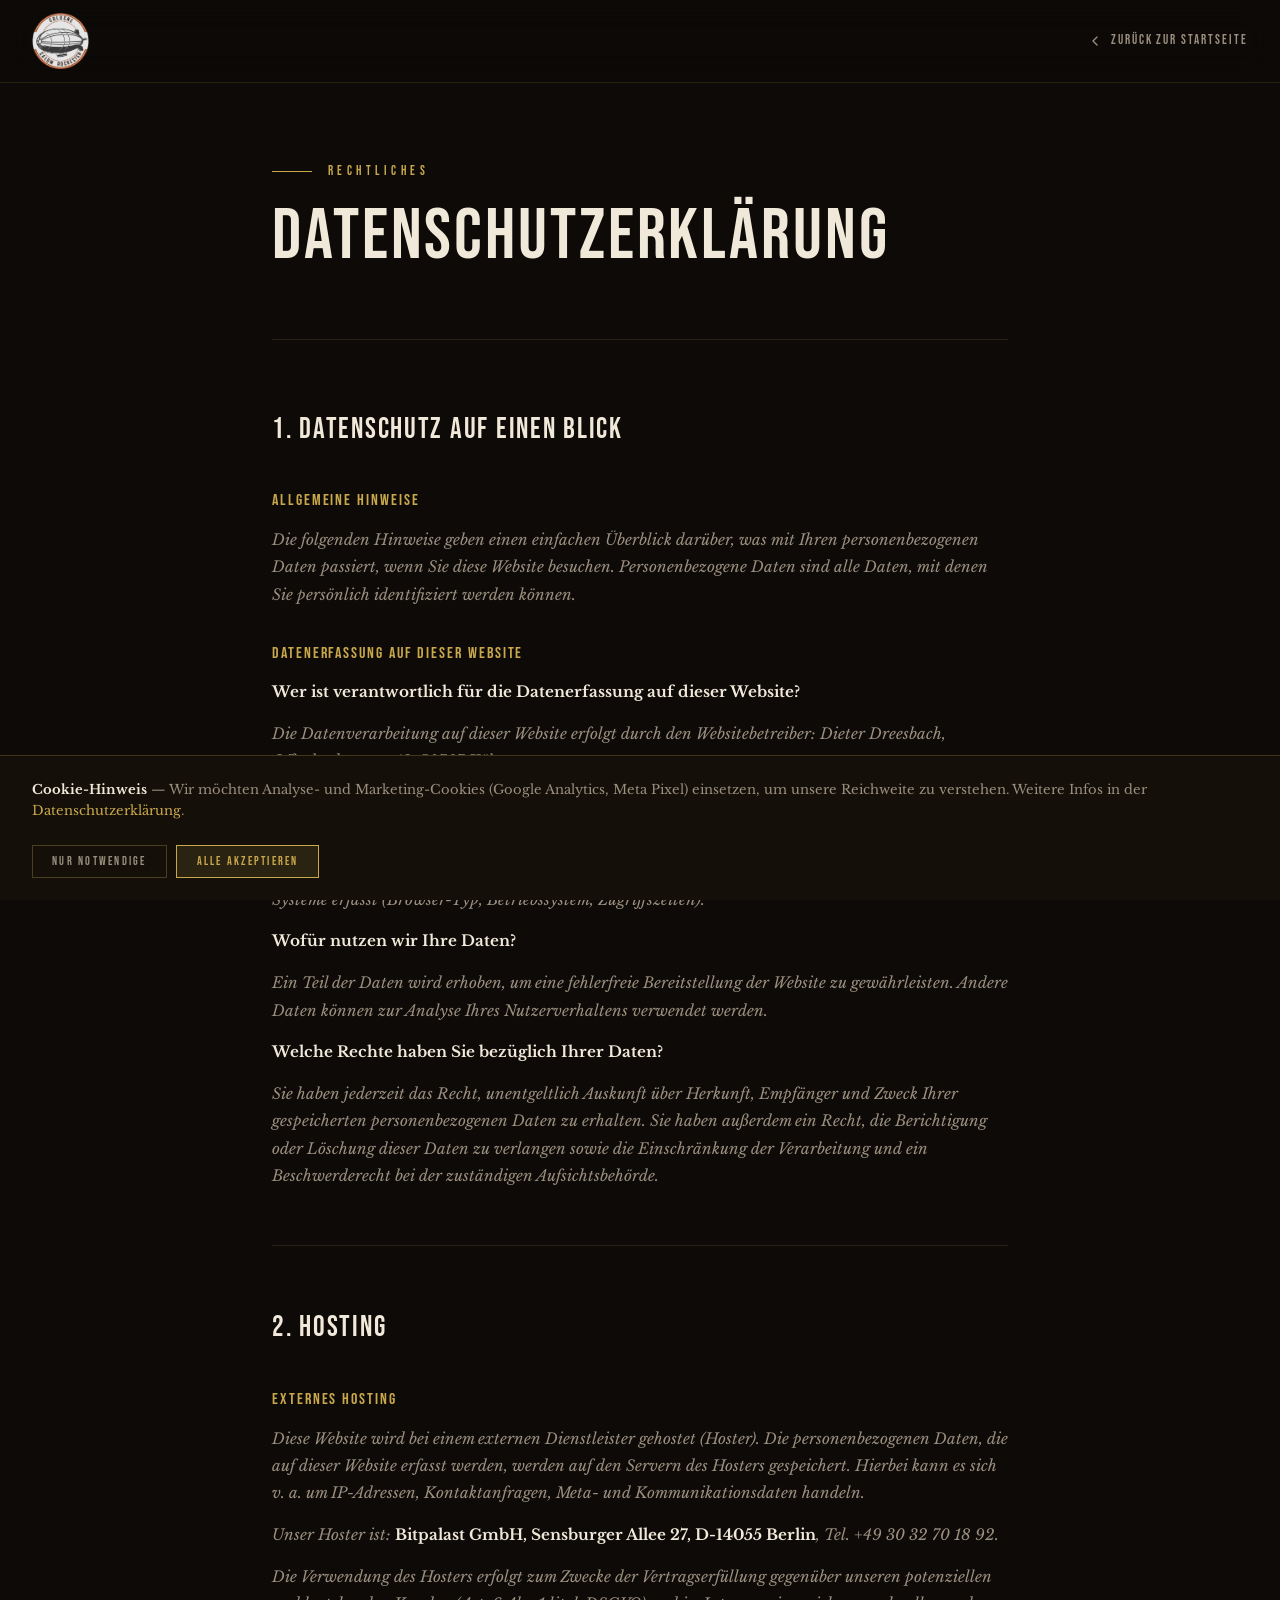
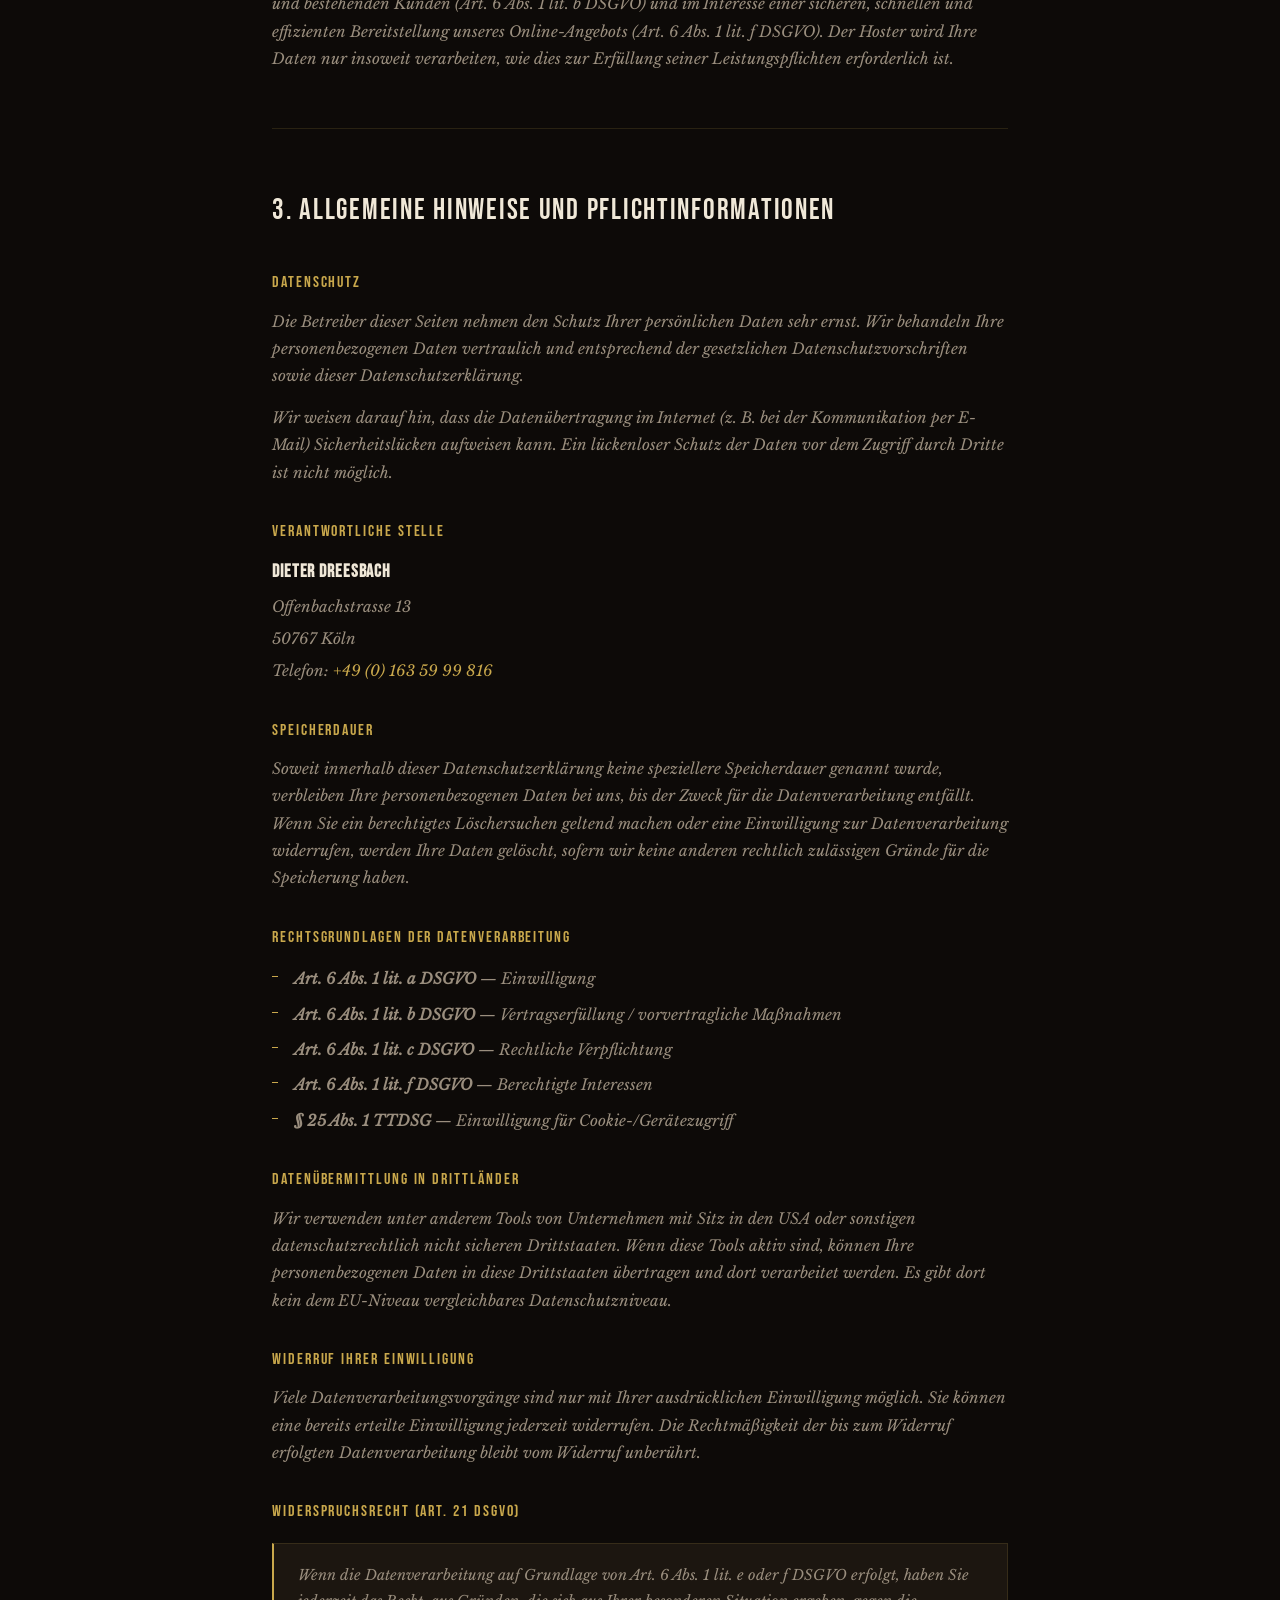
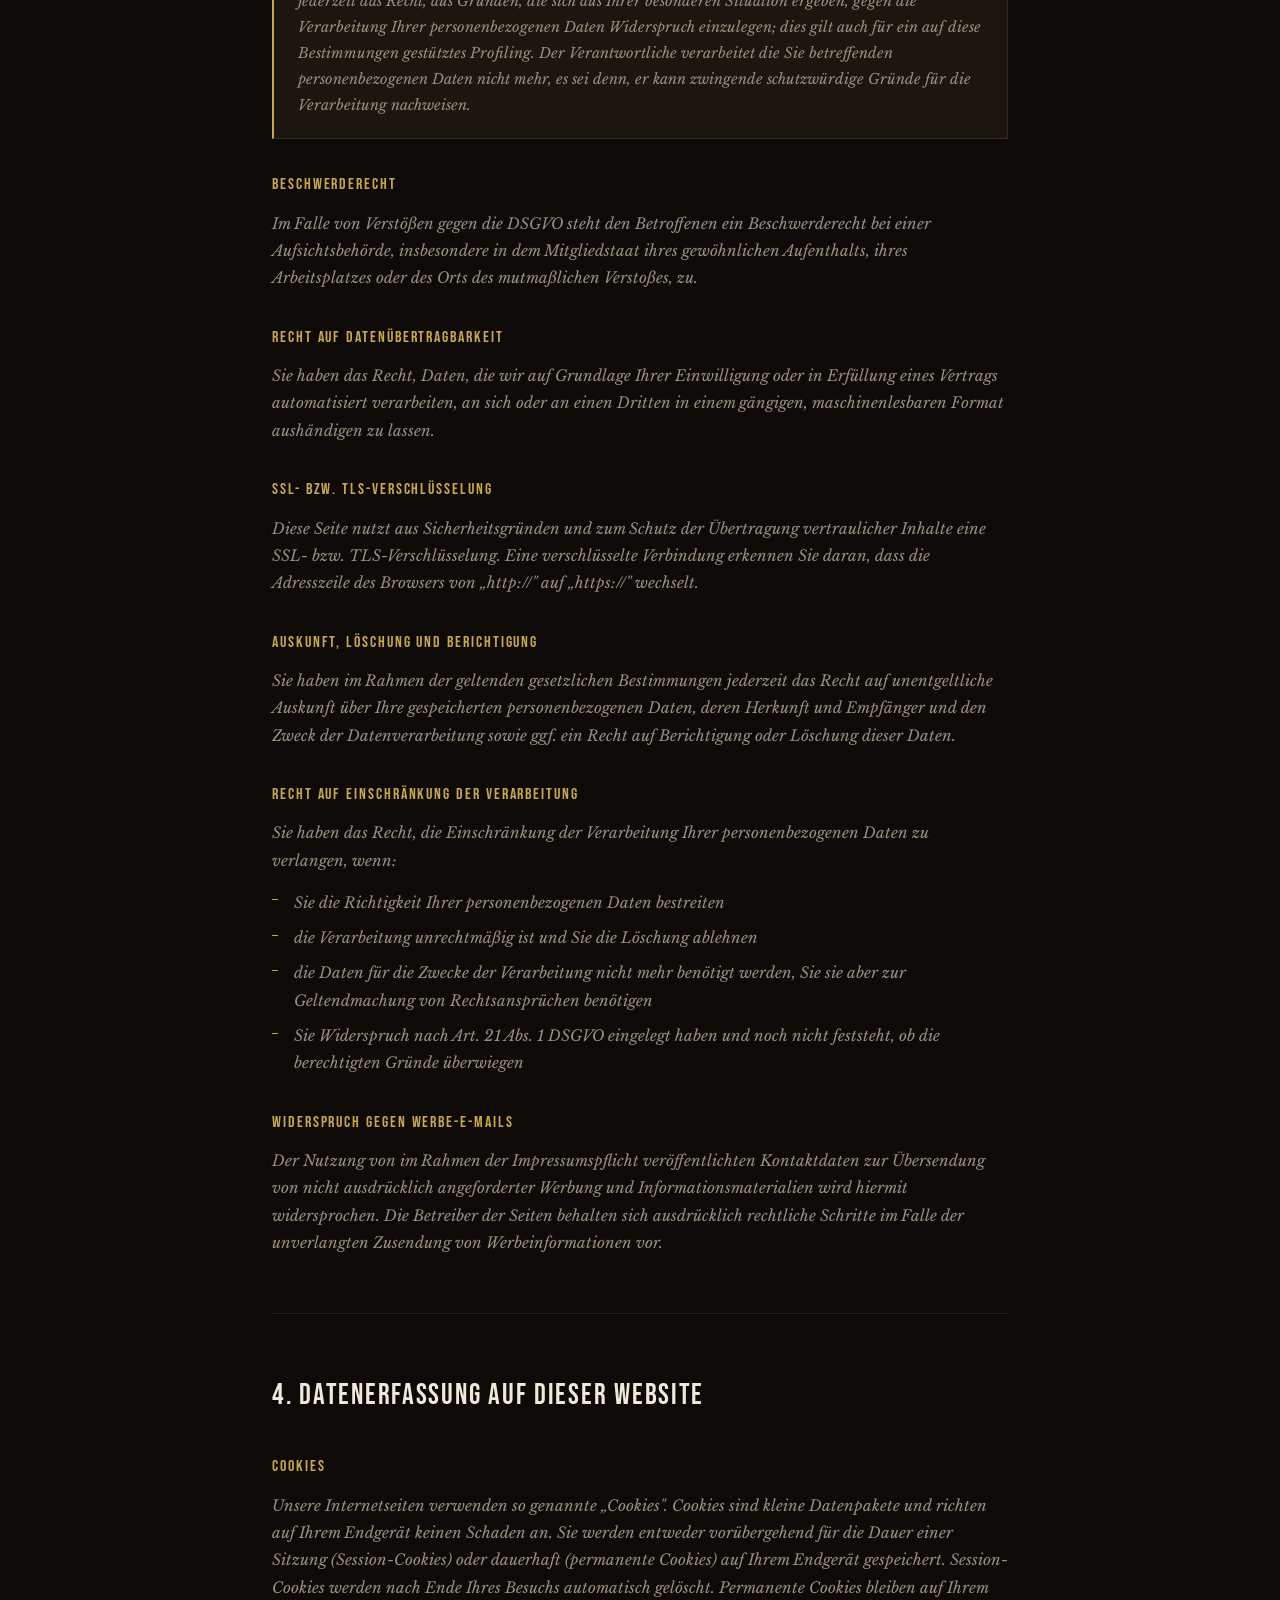
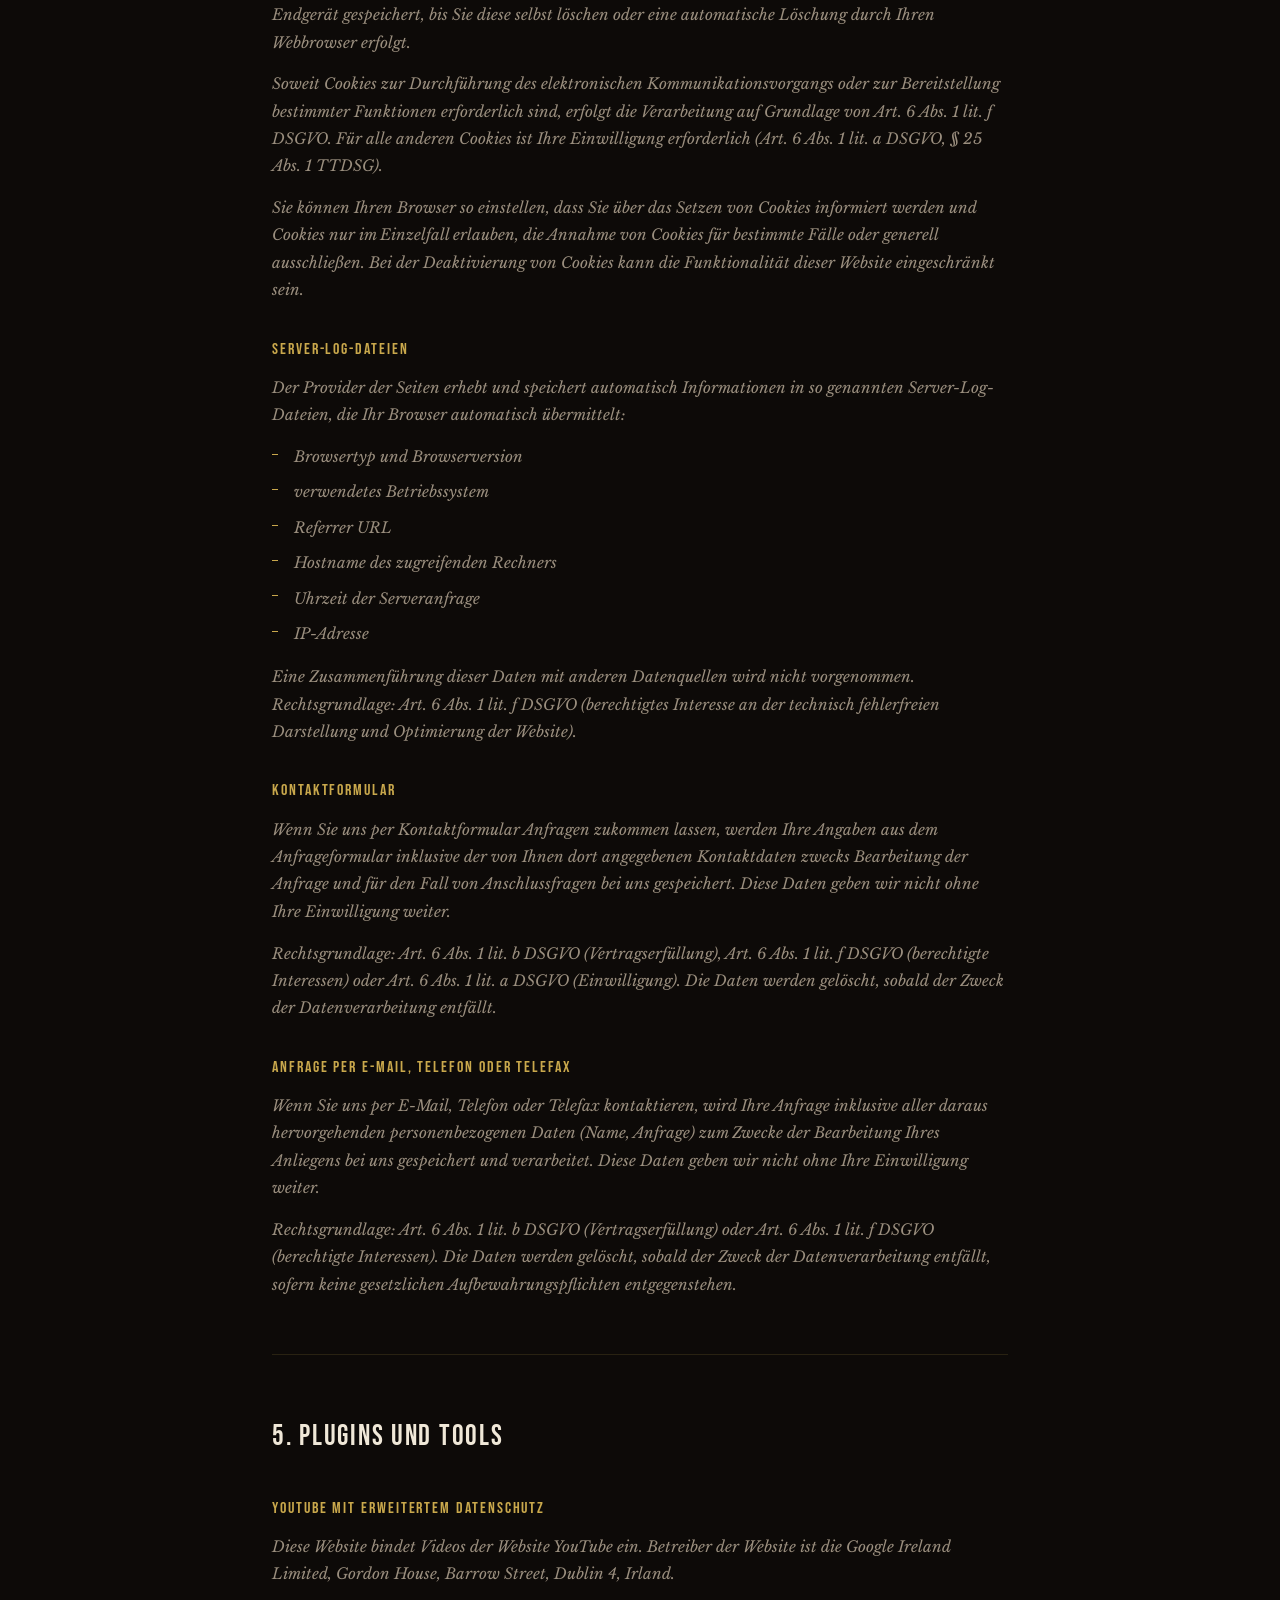
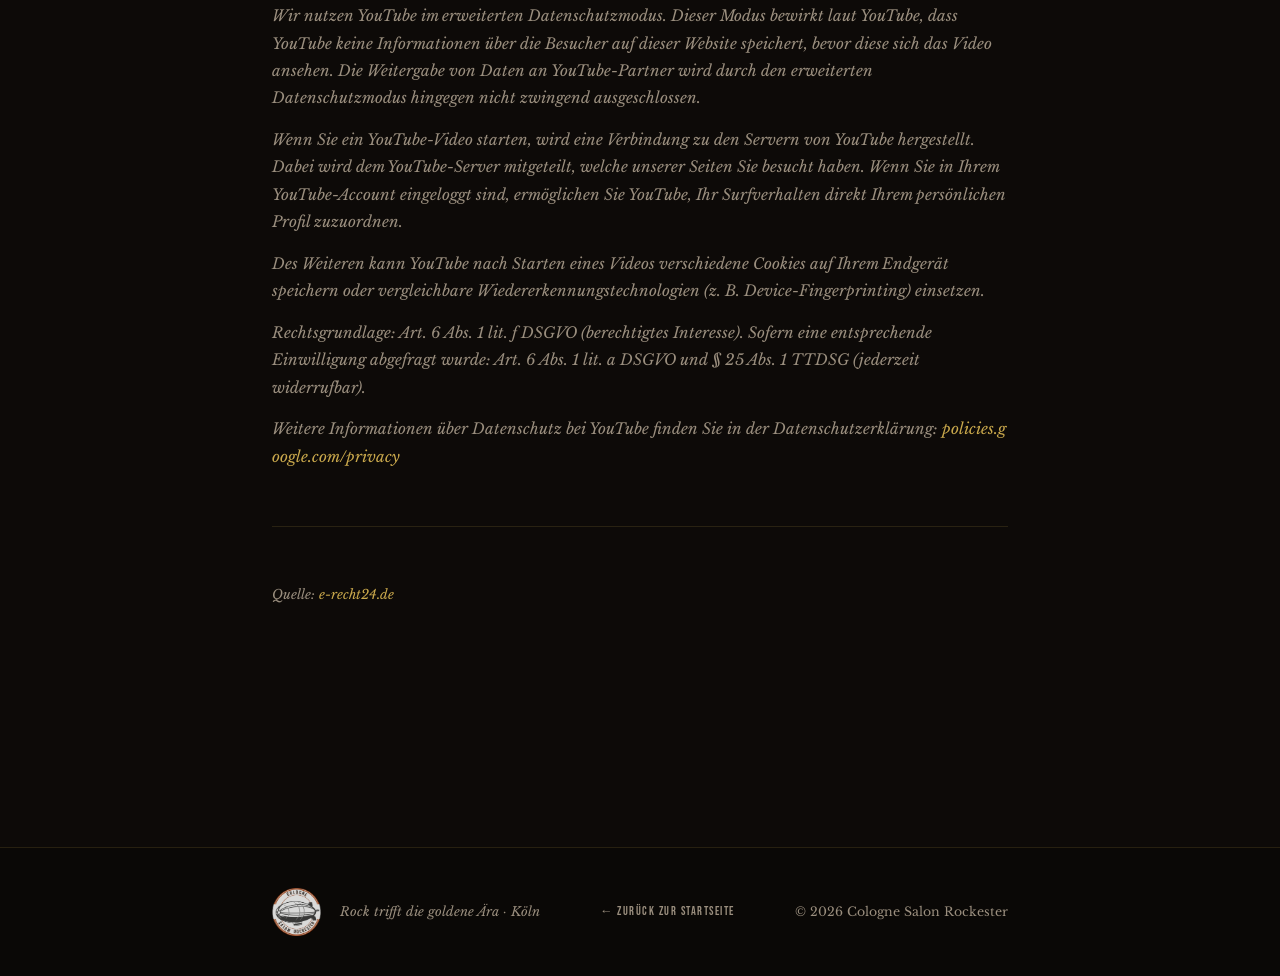
<file: datenschutz.html>
<!DOCTYPE html>
<html lang="de">
<head>
    <meta charset="UTF-8">
    <meta name="viewport" content="width=device-width, initial-scale=1.0">
    <title>Datenschutzerklärung – Cologne Salon Rockester</title>
    <meta name="description" content="Datenschutzerklärung der Cologne Salon Rockester gemäß DSGVO.">
    <meta name="robots" content="noindex, nofollow">
    <link rel="icon" type="image/png" href="/favicon.png">

    <link rel="stylesheet" href="fonts/fonts.css">

    <style>
        :root {
            --bg: #0d0a08;
            --card: #1c1610;
            --text: #f0e8d8;
            --text-muted: #9a8e7e;
            --accent: #c9a84c;
            --accent-hover: #e0c060;
            --border: rgba(201, 168, 76, 0.15);
            --font-display: 'Bebas Neue', sans-serif;
            --font-body: 'Libre Baskerville', Georgia, serif;
            --container-max: 800px;
        }

        *, *::before, *::after { box-sizing: border-box; margin: 0; padding: 0; }
        html { scroll-behavior: smooth; }
        body {
            background: var(--bg);
            color: var(--text);
            font-family: var(--font-body);
            font-size: clamp(0.95rem, 1.1vw, 1.05rem);
            line-height: 1.8;
            -webkit-font-smoothing: antialiased;
        }

        .container { max-width: var(--container-max); margin: 0 auto; padding: 0 2rem; }

        /* ─── Navbar ─────────────────────────────────────────────────── */
        nav {
            position: fixed;
            top: 0; left: 0; right: 0;
            z-index: 1000;
            padding: 0.8rem 2rem;
            display: flex;
            align-items: center;
            justify-content: space-between;
            background: rgba(13, 10, 8, 0.92);
            backdrop-filter: blur(16px);
            border-bottom: 1px solid var(--border);
        }

        .nav-logo { text-decoration: none; display: flex; align-items: center; }
        .nav-logo img {
            height: 56px;
            width: auto;
            filter: brightness(0.9);
            transition: filter 0.3s;
        }
        .nav-logo:hover img { filter: brightness(1.1); }

        .nav-back {
            display: inline-flex;
            align-items: center;
            gap: 0.5rem;
            color: var(--text-muted);
            text-decoration: none;
            font-family: var(--font-display);
            font-size: 0.82rem;
            letter-spacing: 0.15em;
            text-transform: uppercase;
            transition: color 0.3s;
        }
        .nav-back:hover { color: var(--accent); }
        .nav-back svg { transition: transform 0.3s; }
        .nav-back:hover svg { transform: translateX(-3px); }

        /* ─── Page Header ────────────────────────────────────────────── */
        .page-header {
            padding: 10rem 0 4rem;
            border-bottom: 1px solid var(--border);
            margin-bottom: 4rem;
        }
        .page-header .section-label {
            font-family: var(--font-display);
            font-size: 0.8rem;
            letter-spacing: 0.35em;
            color: var(--accent);
            text-transform: uppercase;
            margin-bottom: 1rem;
            display: flex;
            align-items: center;
            gap: 1rem;
        }
        .page-header .section-label::before {
            content: '';
            width: 40px; height: 1px;
            background: var(--accent);
        }
        .page-header h1 {
            font-family: var(--font-display);
            font-size: clamp(2.5rem, 6vw, 4.5rem);
            font-weight: 400;
            letter-spacing: 0.04em;
            line-height: 1.05;
        }

        /* ─── Content ────────────────────────────────────────────────── */
        .ds-content { padding-bottom: 8rem; }

        .ds-block {
            margin-bottom: 3.5rem;
            padding-bottom: 3.5rem;
            border-bottom: 1px solid var(--border);
        }
        .ds-block:last-child { border-bottom: none; }

        .ds-block h2 {
            font-family: var(--font-display);
            font-size: clamp(1.4rem, 2.5vw, 1.8rem);
            font-weight: 400;
            letter-spacing: 0.06em;
            color: var(--text);
            margin-bottom: 1.4rem;
        }

        .ds-block h3 {
            font-family: var(--font-display);
            font-size: 1rem;
            font-weight: 400;
            letter-spacing: 0.12em;
            color: var(--accent);
            text-transform: uppercase;
            margin-bottom: 0.6rem;
            margin-top: 2rem;
        }
        .ds-block h3:first-child { margin-top: 0; }

        .ds-block p {
            color: var(--text-muted);
            font-style: italic;
            margin-bottom: 0.9rem;
        }
        .ds-block p:last-child { margin-bottom: 0; }
        .ds-block p strong { color: var(--text); font-style: normal; }

        .ds-block a {
            color: var(--accent);
            text-decoration: none;
            transition: color 0.3s;
            word-break: break-all;
        }
        .ds-block a:hover { color: var(--accent-hover); }

        .ds-block ul {
            list-style: none;
            display: flex;
            flex-direction: column;
            gap: 0.5rem;
            margin: 0.8rem 0 1rem;
        }
        .ds-block ul li {
            color: var(--text-muted);
            font-style: italic;
            padding-left: 1.4rem;
            position: relative;
        }
        .ds-block ul li::before {
            content: '';
            position: absolute;
            left: 0;
            top: 0.72em;
            width: 6px; height: 1px;
            background: var(--accent);
        }

        .contact-row {
            display: flex;
            flex-direction: column;
            gap: 0.3rem;
        }
        .contact-row span {
            color: var(--text-muted);
            font-style: italic;
            font-size: 0.95rem;
        }
        .contact-row span strong {
            color: var(--text);
            font-style: normal;
            font-family: var(--font-display);
            font-size: 1.1rem;
            letter-spacing: 0.05em;
        }

        .highlight-box {
            background: var(--card);
            border: 1px solid var(--border);
            border-left: 2px solid var(--accent);
            padding: 1.2rem 1.5rem;
            margin: 1rem 0;
        }
        .highlight-box p { margin: 0; font-size: 0.9rem; }

        /* ─── Footer ─────────────────────────────────────────────────── */
        footer {
            background: #0a0806;
            border-top: 1px solid var(--border);
            padding: 2.5rem 0;
        }
        .footer-inner {
            display: flex;
            justify-content: space-between;
            align-items: center;
            gap: 2rem;
            flex-wrap: wrap;
        }
        .footer-logo-wrap { display: flex; align-items: center; gap: 1.2rem; }
        .footer-logo-wrap img { height: 48px; width: auto; opacity: 0.85; }
        .footer-tagline { font-size: 0.8rem; color: var(--text-muted); font-style: italic; }
        .footer-copy { font-size: 0.78rem; color: var(--text-muted); }
        .footer-back {
            font-size: 0.78rem;
            letter-spacing: 0.12em;
            color: var(--text-muted);
            text-decoration: none;
            text-transform: uppercase;
            font-family: var(--font-display);
            transition: color 0.3s;
        }
        .footer-back:hover { color: var(--accent); }

        @media (max-width: 600px) {
            .page-header { padding: 8rem 0 3rem; }
            .footer-inner { flex-direction: column; align-items: flex-start; gap: 1.2rem; }
        }
    </style>
</head>
<body>

    <!-- ─── Navbar ──────────────────────────────────────────────────── -->
    <nav>
        <a href="index.html" class="nav-logo">
            <img src="images/logo.png" alt="Cologne Salon Rockester Logo">
        </a>
        <a href="index.html" class="nav-back">
            <svg width="16" height="16" viewBox="0 0 24 24" fill="none" stroke="currentColor" stroke-width="2" stroke-linecap="round" stroke-linejoin="round"><polyline points="15 18 9 12 15 6"/></svg>
            Zurück zur Startseite
        </a>
    </nav>

    <!-- ─── Page Header ─────────────────────────────────────────────── -->
    <div class="container">
        <div class="page-header">
            <div class="section-label">Rechtliches</div>
            <h1>Datenschutz&shy;erklärung</h1>
        </div>
    </div>

    <!-- ─── Content ─────────────────────────────────────────────────── -->
    <main class="container">
        <div class="ds-content">

            <!-- 1. Datenschutz auf einen Blick -->
            <div class="ds-block">
                <h2>1. Datenschutz auf einen Blick</h2>

                <h3>Allgemeine Hinweise</h3>
                <p>Die folgenden Hinweise geben einen einfachen Überblick darüber, was mit Ihren personenbezogenen Daten passiert, wenn Sie diese Website besuchen. Personenbezogene Daten sind alle Daten, mit denen Sie persönlich identifiziert werden können.</p>

                <h3>Datenerfassung auf dieser Website</h3>
                <p><strong>Wer ist verantwortlich für die Datenerfassung auf dieser Website?</strong></p>
                <p>Die Datenverarbeitung auf dieser Website erfolgt durch den Websitebetreiber: Dieter Dreesbach, Offenbachstrasse 13, 50767 Köln.</p>

                <p><strong>Wie erfassen wir Ihre Daten?</strong></p>
                <p>Ihre Daten werden zum einen dadurch erhoben, dass Sie uns diese mitteilen, z. B. durch das Ausfüllen eines Kontaktformulars. Andere Daten werden automatisch beim Besuch der Website durch unsere IT-Systeme erfasst (Browser-Typ, Betriebssystem, Zugriffszeiten).</p>

                <p><strong>Wofür nutzen wir Ihre Daten?</strong></p>
                <p>Ein Teil der Daten wird erhoben, um eine fehlerfreie Bereitstellung der Website zu gewährleisten. Andere Daten können zur Analyse Ihres Nutzerverhaltens verwendet werden.</p>

                <p><strong>Welche Rechte haben Sie bezüglich Ihrer Daten?</strong></p>
                <p>Sie haben jederzeit das Recht, unentgeltlich Auskunft über Herkunft, Empfänger und Zweck Ihrer gespeicherten personenbezogenen Daten zu erhalten. Sie haben außerdem ein Recht, die Berichtigung oder Löschung dieser Daten zu verlangen sowie die Einschränkung der Verarbeitung und ein Beschwerderecht bei der zuständigen Aufsichtsbehörde.</p>
            </div>

            <!-- 2. Hosting -->
            <div class="ds-block">
                <h2>2. Hosting</h2>

                <h3>Externes Hosting</h3>
                <p>Diese Website wird bei einem externen Dienstleister gehostet (Hoster). Die personenbezogenen Daten, die auf dieser Website erfasst werden, werden auf den Servern des Hosters gespeichert. Hierbei kann es sich v. a. um IP-Adressen, Kontaktanfragen, Meta- und Kommunikationsdaten handeln.</p>
                <p>Unser Hoster ist: <strong>Bitpalast GmbH, Sensburger Allee 27, D-14055 Berlin</strong>, Tel. +49 30 32 70 18 92.</p>
                <p>Die Verwendung des Hosters erfolgt zum Zwecke der Vertragserfüllung gegenüber unseren potenziellen und bestehenden Kunden (Art. 6 Abs. 1 lit. b DSGVO) und im Interesse einer sicheren, schnellen und effizienten Bereitstellung unseres Online-Angebots (Art. 6 Abs. 1 lit. f DSGVO). Der Hoster wird Ihre Daten nur insoweit verarbeiten, wie dies zur Erfüllung seiner Leistungspflichten erforderlich ist.</p>
            </div>

            <!-- 3. Allgemeine Hinweise und Pflichtinformationen -->
            <div class="ds-block">
                <h2>3. Allgemeine Hinweise und Pflichtinformationen</h2>

                <h3>Datenschutz</h3>
                <p>Die Betreiber dieser Seiten nehmen den Schutz Ihrer persönlichen Daten sehr ernst. Wir behandeln Ihre personenbezogenen Daten vertraulich und entsprechend der gesetzlichen Datenschutzvorschriften sowie dieser Datenschutzerklärung.</p>
                <p>Wir weisen darauf hin, dass die Datenübertragung im Internet (z. B. bei der Kommunikation per E-Mail) Sicherheitslücken aufweisen kann. Ein lückenloser Schutz der Daten vor dem Zugriff durch Dritte ist nicht möglich.</p>

                <h3>Verantwortliche Stelle</h3>
                <div class="contact-row">
                    <span><strong>Dieter Dreesbach</strong></span>
                    <span>Offenbachstrasse 13</span>
                    <span>50767 Köln</span>
                    <span>Telefon: <a href="tel:004916359998160">+49 (0) 163 59 99 816</a></span>
                </div>

                <h3>Speicherdauer</h3>
                <p>Soweit innerhalb dieser Datenschutzerklärung keine speziellere Speicherdauer genannt wurde, verbleiben Ihre personenbezogenen Daten bei uns, bis der Zweck für die Datenverarbeitung entfällt. Wenn Sie ein berechtigtes Löschersuchen geltend machen oder eine Einwilligung zur Datenverarbeitung widerrufen, werden Ihre Daten gelöscht, sofern wir keine anderen rechtlich zulässigen Gründe für die Speicherung haben.</p>

                <h3>Rechtsgrundlagen der Datenverarbeitung</h3>
                <ul>
                    <li><strong>Art. 6 Abs. 1 lit. a DSGVO</strong> — Einwilligung</li>
                    <li><strong>Art. 6 Abs. 1 lit. b DSGVO</strong> — Vertragserfüllung / vorvertragliche Maßnahmen</li>
                    <li><strong>Art. 6 Abs. 1 lit. c DSGVO</strong> — Rechtliche Verpflichtung</li>
                    <li><strong>Art. 6 Abs. 1 lit. f DSGVO</strong> — Berechtigte Interessen</li>
                    <li><strong>§ 25 Abs. 1 TTDSG</strong> — Einwilligung für Cookie-/Gerätezugriff</li>
                </ul>

                <h3>Datenübermittlung in Drittländer</h3>
                <p>Wir verwenden unter anderem Tools von Unternehmen mit Sitz in den USA oder sonstigen datenschutzrechtlich nicht sicheren Drittstaaten. Wenn diese Tools aktiv sind, können Ihre personenbezogenen Daten in diese Drittstaaten übertragen und dort verarbeitet werden. Es gibt dort kein dem EU-Niveau vergleichbares Datenschutzniveau.</p>

                <h3>Widerruf Ihrer Einwilligung</h3>
                <p>Viele Datenverarbeitungsvorgänge sind nur mit Ihrer ausdrücklichen Einwilligung möglich. Sie können eine bereits erteilte Einwilligung jederzeit widerrufen. Die Rechtmäßigkeit der bis zum Widerruf erfolgten Datenverarbeitung bleibt vom Widerruf unberührt.</p>

                <h3>Widerspruchsrecht (Art. 21 DSGVO)</h3>
                <div class="highlight-box">
                    <p>Wenn die Datenverarbeitung auf Grundlage von Art. 6 Abs. 1 lit. e oder f DSGVO erfolgt, haben Sie jederzeit das Recht, aus Gründen, die sich aus Ihrer besonderen Situation ergeben, gegen die Verarbeitung Ihrer personenbezogenen Daten Widerspruch einzulegen; dies gilt auch für ein auf diese Bestimmungen gestütztes Profiling. Der Verantwortliche verarbeitet die Sie betreffenden personenbezogenen Daten nicht mehr, es sei denn, er kann zwingende schutzwürdige Gründe für die Verarbeitung nachweisen.</p>
                </div>

                <h3>Beschwerderecht</h3>
                <p>Im Falle von Verstößen gegen die DSGVO steht den Betroffenen ein Beschwerderecht bei einer Aufsichtsbehörde, insbesondere in dem Mitgliedstaat ihres gewöhnlichen Aufenthalts, ihres Arbeitsplatzes oder des Orts des mutmaßlichen Verstoßes, zu.</p>

                <h3>Recht auf Datenübertragbarkeit</h3>
                <p>Sie haben das Recht, Daten, die wir auf Grundlage Ihrer Einwilligung oder in Erfüllung eines Vertrags automatisiert verarbeiten, an sich oder an einen Dritten in einem gängigen, maschinenlesbaren Format aushändigen zu lassen.</p>

                <h3>SSL- bzw. TLS-Verschlüsselung</h3>
                <p>Diese Seite nutzt aus Sicherheitsgründen und zum Schutz der Übertragung vertraulicher Inhalte eine SSL- bzw. TLS-Verschlüsselung. Eine verschlüsselte Verbindung erkennen Sie daran, dass die Adresszeile des Browsers von „http://" auf „https://" wechselt.</p>

                <h3>Auskunft, Löschung und Berichtigung</h3>
                <p>Sie haben im Rahmen der geltenden gesetzlichen Bestimmungen jederzeit das Recht auf unentgeltliche Auskunft über Ihre gespeicherten personenbezogenen Daten, deren Herkunft und Empfänger und den Zweck der Datenverarbeitung sowie ggf. ein Recht auf Berichtigung oder Löschung dieser Daten.</p>

                <h3>Recht auf Einschränkung der Verarbeitung</h3>
                <p>Sie haben das Recht, die Einschränkung der Verarbeitung Ihrer personenbezogenen Daten zu verlangen, wenn:</p>
                <ul>
                    <li>Sie die Richtigkeit Ihrer personenbezogenen Daten bestreiten</li>
                    <li>die Verarbeitung unrechtmäßig ist und Sie die Löschung ablehnen</li>
                    <li>die Daten für die Zwecke der Verarbeitung nicht mehr benötigt werden, Sie sie aber zur Geltendmachung von Rechtsansprüchen benötigen</li>
                    <li>Sie Widerspruch nach Art. 21 Abs. 1 DSGVO eingelegt haben und noch nicht feststeht, ob die berechtigten Gründe überwiegen</li>
                </ul>

                <h3>Widerspruch gegen Werbe-E-Mails</h3>
                <p>Der Nutzung von im Rahmen der Impressumspflicht veröffentlichten Kontaktdaten zur Übersendung von nicht ausdrücklich angeforderter Werbung und Informationsmaterialien wird hiermit widersprochen. Die Betreiber der Seiten behalten sich ausdrücklich rechtliche Schritte im Falle der unverlangten Zusendung von Werbeinformationen vor.</p>
            </div>

            <!-- 4. Datenerfassung -->
            <div class="ds-block">
                <h2>4. Datenerfassung auf dieser Website</h2>

                <h3>Cookies</h3>
                <p>Unsere Internetseiten verwenden so genannte „Cookies". Cookies sind kleine Datenpakete und richten auf Ihrem Endgerät keinen Schaden an. Sie werden entweder vorübergehend für die Dauer einer Sitzung (Session-Cookies) oder dauerhaft (permanente Cookies) auf Ihrem Endgerät gespeichert. Session-Cookies werden nach Ende Ihres Besuchs automatisch gelöscht. Permanente Cookies bleiben auf Ihrem Endgerät gespeichert, bis Sie diese selbst löschen oder eine automatische Löschung durch Ihren Webbrowser erfolgt.</p>
                <p>Soweit Cookies zur Durchführung des elektronischen Kommunikationsvorgangs oder zur Bereitstellung bestimmter Funktionen erforderlich sind, erfolgt die Verarbeitung auf Grundlage von Art. 6 Abs. 1 lit. f DSGVO. Für alle anderen Cookies ist Ihre Einwilligung erforderlich (Art. 6 Abs. 1 lit. a DSGVO, § 25 Abs. 1 TTDSG).</p>
                <p>Sie können Ihren Browser so einstellen, dass Sie über das Setzen von Cookies informiert werden und Cookies nur im Einzelfall erlauben, die Annahme von Cookies für bestimmte Fälle oder generell ausschließen. Bei der Deaktivierung von Cookies kann die Funktionalität dieser Website eingeschränkt sein.</p>

                <h3>Server-Log-Dateien</h3>
                <p>Der Provider der Seiten erhebt und speichert automatisch Informationen in so genannten Server-Log-Dateien, die Ihr Browser automatisch übermittelt:</p>
                <ul>
                    <li>Browsertyp und Browserversion</li>
                    <li>verwendetes Betriebssystem</li>
                    <li>Referrer URL</li>
                    <li>Hostname des zugreifenden Rechners</li>
                    <li>Uhrzeit der Serveranfrage</li>
                    <li>IP-Adresse</li>
                </ul>
                <p>Eine Zusammenführung dieser Daten mit anderen Datenquellen wird nicht vorgenommen. Rechtsgrundlage: Art. 6 Abs. 1 lit. f DSGVO (berechtigtes Interesse an der technisch fehlerfreien Darstellung und Optimierung der Website).</p>

                <h3>Kontaktformular</h3>
                <p>Wenn Sie uns per Kontaktformular Anfragen zukommen lassen, werden Ihre Angaben aus dem Anfrageformular inklusive der von Ihnen dort angegebenen Kontaktdaten zwecks Bearbeitung der Anfrage und für den Fall von Anschlussfragen bei uns gespeichert. Diese Daten geben wir nicht ohne Ihre Einwilligung weiter.</p>
                <p>Rechtsgrundlage: Art. 6 Abs. 1 lit. b DSGVO (Vertragserfüllung), Art. 6 Abs. 1 lit. f DSGVO (berechtigte Interessen) oder Art. 6 Abs. 1 lit. a DSGVO (Einwilligung). Die Daten werden gelöscht, sobald der Zweck der Datenverarbeitung entfällt.</p>

                <h3>Anfrage per E-Mail, Telefon oder Telefax</h3>
                <p>Wenn Sie uns per E-Mail, Telefon oder Telefax kontaktieren, wird Ihre Anfrage inklusive aller daraus hervorgehenden personenbezogenen Daten (Name, Anfrage) zum Zwecke der Bearbeitung Ihres Anliegens bei uns gespeichert und verarbeitet. Diese Daten geben wir nicht ohne Ihre Einwilligung weiter.</p>
                <p>Rechtsgrundlage: Art. 6 Abs. 1 lit. b DSGVO (Vertragserfüllung) oder Art. 6 Abs. 1 lit. f DSGVO (berechtigte Interessen). Die Daten werden gelöscht, sobald der Zweck der Datenverarbeitung entfällt, sofern keine gesetzlichen Aufbewahrungspflichten entgegenstehen.</p>
            </div>

            <!-- 5. Plugins und Tools -->
            <div class="ds-block">
                <h2>5. Plugins und Tools</h2>

                <h3>YouTube mit erweitertem Datenschutz</h3>
                <p>Diese Website bindet Videos der Website YouTube ein. Betreiber der Website ist die Google Ireland Limited, Gordon House, Barrow Street, Dublin 4, Irland.</p>
                <p>Wir nutzen YouTube im erweiterten Datenschutzmodus. Dieser Modus bewirkt laut YouTube, dass YouTube keine Informationen über die Besucher auf dieser Website speichert, bevor diese sich das Video ansehen. Die Weitergabe von Daten an YouTube-Partner wird durch den erweiterten Datenschutzmodus hingegen nicht zwingend ausgeschlossen.</p>
                <p>Wenn Sie ein YouTube-Video starten, wird eine Verbindung zu den Servern von YouTube hergestellt. Dabei wird dem YouTube-Server mitgeteilt, welche unserer Seiten Sie besucht haben. Wenn Sie in Ihrem YouTube-Account eingeloggt sind, ermöglichen Sie YouTube, Ihr Surfverhalten direkt Ihrem persönlichen Profil zuzuordnen.</p>
                <p>Des Weiteren kann YouTube nach Starten eines Videos verschiedene Cookies auf Ihrem Endgerät speichern oder vergleichbare Wiedererkennungstechnologien (z. B. Device-Fingerprinting) einsetzen.</p>
                <p>Rechtsgrundlage: Art. 6 Abs. 1 lit. f DSGVO (berechtigtes Interesse). Sofern eine entsprechende Einwilligung abgefragt wurde: Art. 6 Abs. 1 lit. a DSGVO und § 25 Abs. 1 TTDSG (jederzeit widerrufbar).</p>
                <p>Weitere Informationen über Datenschutz bei YouTube finden Sie in der Datenschutzerklärung: <a href="https://policies.google.com/privacy?hl=de" target="_blank" rel="noopener">policies.google.com/privacy</a></p>
            </div>

            <!-- Quelle -->
            <div class="ds-block">
                <p style="font-size:0.82rem;">Quelle: <a href="https://www.e-recht24.de" target="_blank" rel="noopener">e-recht24.de</a></p>
            </div>

        </div>
    </main>

    <!-- ─── Footer ──────────────────────────────────────────────────── -->
    <footer>
        <div class="container">
            <div class="footer-inner">
                <div class="footer-logo-wrap">
                    <img src="images/logo.png" alt="Cologne Salon Rockester">
                    <div class="footer-tagline">Rock trifft die goldene Ära · Köln</div>
                </div>
                <a href="index.html" class="footer-back">← Zurück zur Startseite</a>
                <div class="footer-copy">© <span id="year"></span> Cologne Salon Rockester</div>
            </div>
        </div>
    </footer>

    <script>
        document.getElementById('year').textContent = new Date().getFullYear();
    </script>
    <script src="js/cookies.js"></script>
</body>
</html>
</file>
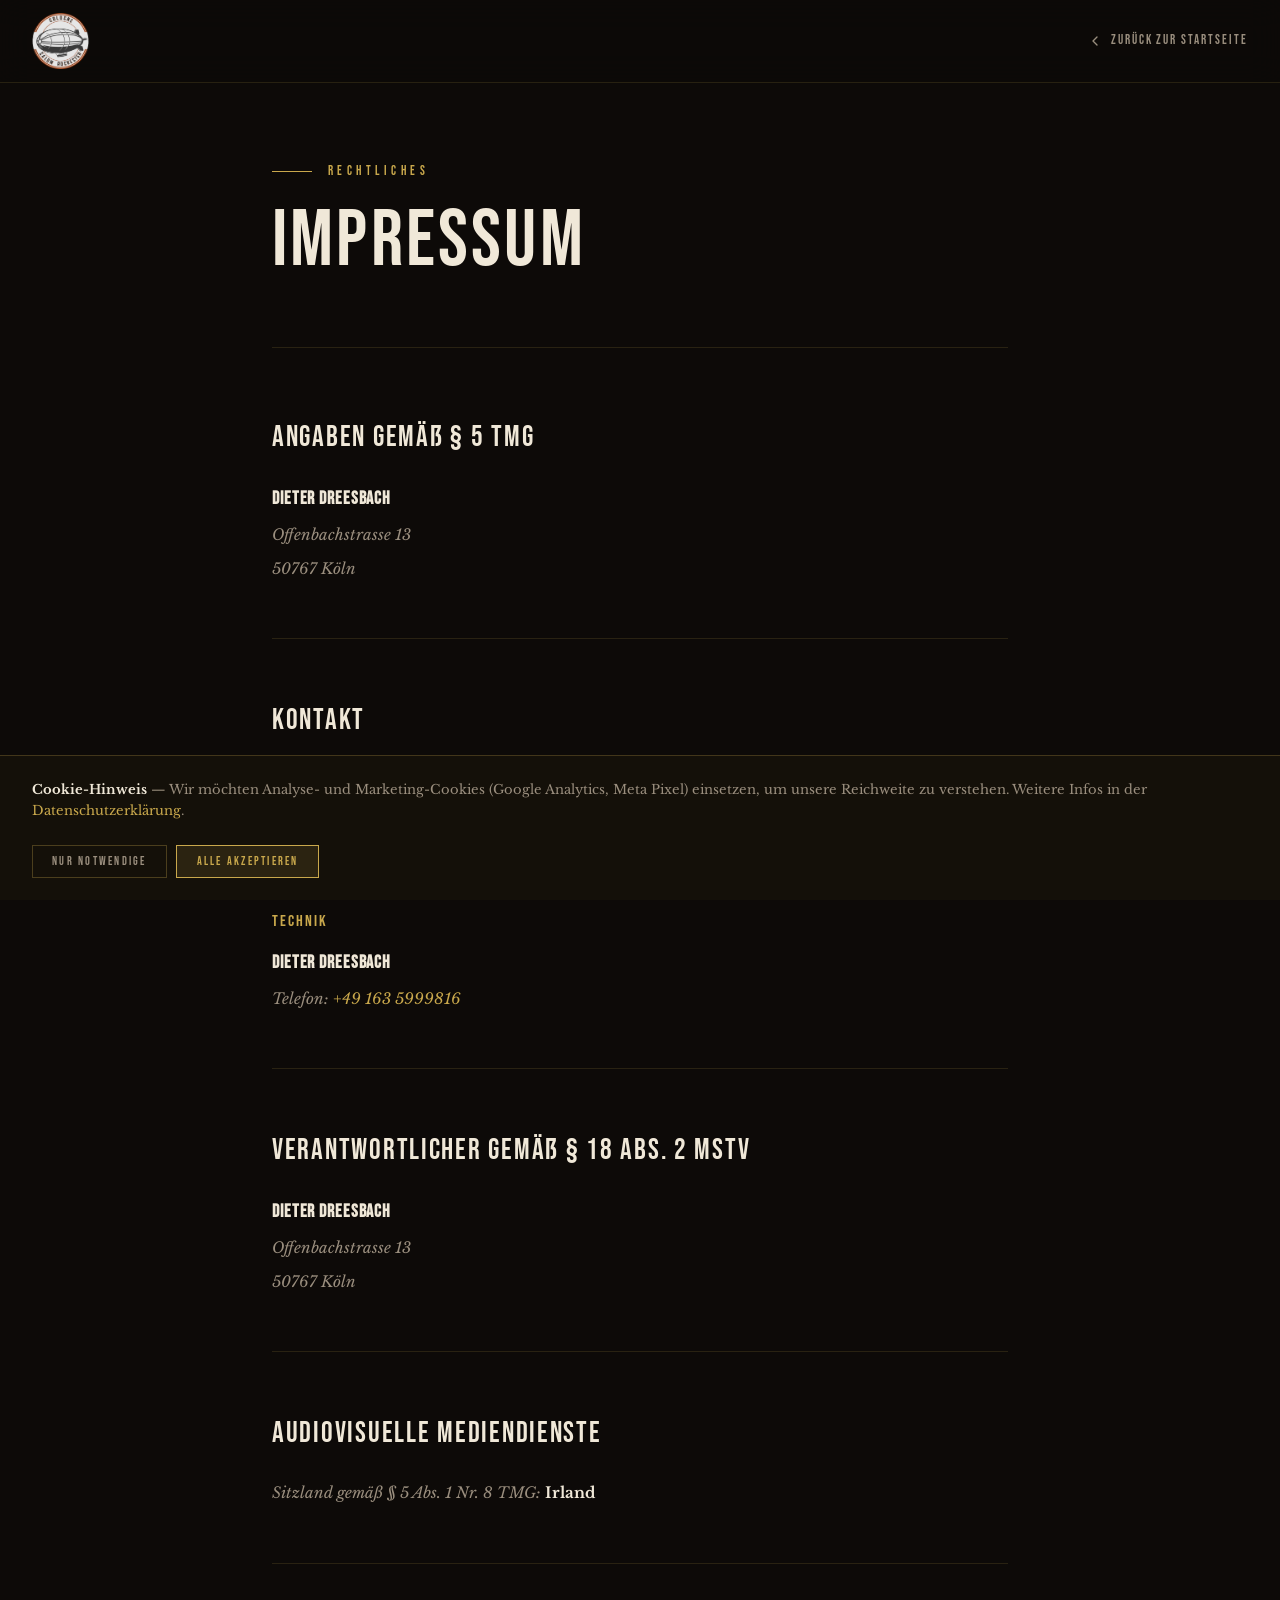
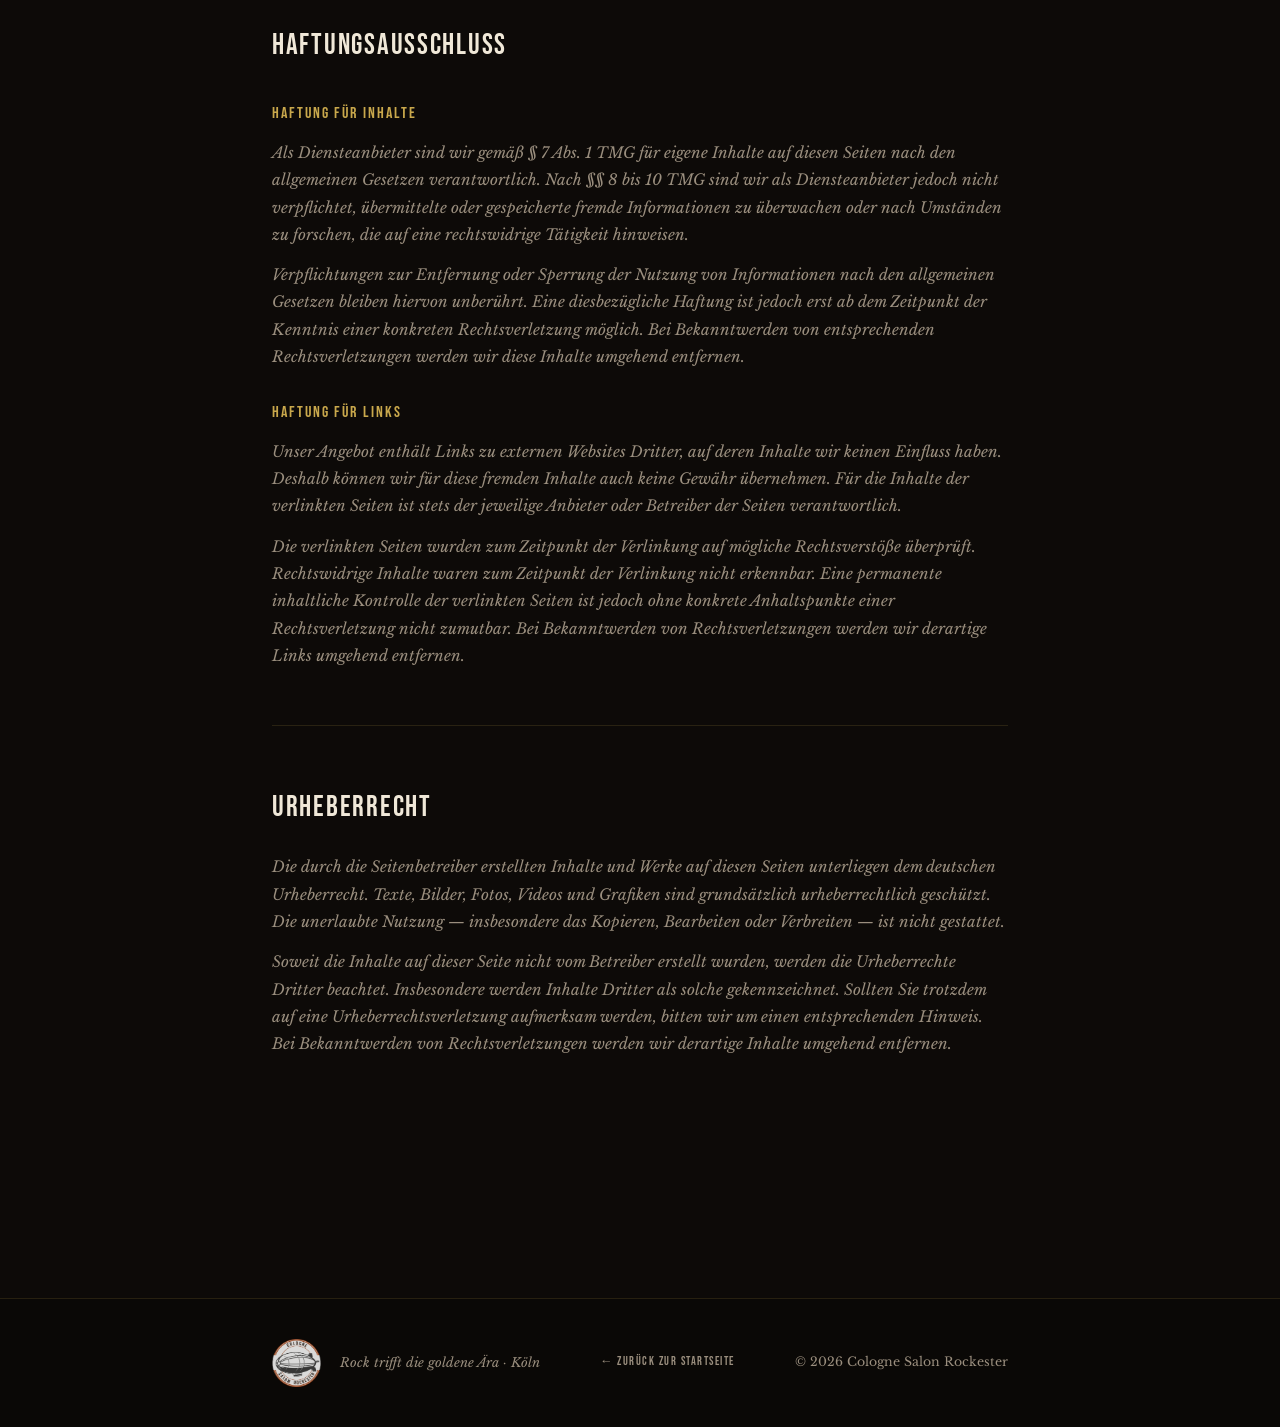
<file: impressum.html>
<!DOCTYPE html>
<html lang="de">
<head>
    <meta charset="UTF-8">
    <meta name="viewport" content="width=device-width, initial-scale=1.0">
    <title>Impressum – Cologne Salon Rockester</title>
    <meta name="description" content="Impressum der Cologne Salon Rockester gemäß § 5 TMG.">
    <meta name="robots" content="noindex, nofollow">
    <link rel="icon" type="image/png" href="/favicon.png">

    <link rel="stylesheet" href="fonts/fonts.css">

    <style>
        :root {
            --bg: #0d0a08;
            --card: #1c1610;
            --text: #f0e8d8;
            --text-muted: #9a8e7e;
            --accent: #c9a84c;
            --accent-hover: #e0c060;
            --border: rgba(201, 168, 76, 0.15);
            --font-display: 'Bebas Neue', sans-serif;
            --font-body: 'Libre Baskerville', Georgia, serif;
            --container-max: 800px;
        }

        *, *::before, *::after { box-sizing: border-box; margin: 0; padding: 0; }
        html { scroll-behavior: smooth; }
        body {
            background: var(--bg);
            color: var(--text);
            font-family: var(--font-body);
            font-size: clamp(0.95rem, 1.1vw, 1.05rem);
            line-height: 1.8;
            -webkit-font-smoothing: antialiased;
        }

        .container { max-width: var(--container-max); margin: 0 auto; padding: 0 2rem; }

        /* ─── Navbar ─────────────────────────────────────────────────── */
        nav {
            position: fixed;
            top: 0; left: 0; right: 0;
            z-index: 1000;
            padding: 0.8rem 2rem;
            display: flex;
            align-items: center;
            justify-content: space-between;
            background: rgba(13, 10, 8, 0.92);
            backdrop-filter: blur(16px);
            border-bottom: 1px solid var(--border);
        }

        .nav-logo { text-decoration: none; display: flex; align-items: center; }
        .nav-logo img {
            height: 56px;
            width: auto;
            filter: brightness(0.9);
            transition: filter 0.3s;
        }
        .nav-logo:hover img { filter: brightness(1.1); }

        .nav-back {
            display: inline-flex;
            align-items: center;
            gap: 0.5rem;
            color: var(--text-muted);
            text-decoration: none;
            font-family: var(--font-display);
            font-size: 0.82rem;
            letter-spacing: 0.15em;
            text-transform: uppercase;
            transition: color 0.3s;
        }
        .nav-back:hover { color: var(--accent); }
        .nav-back svg { transition: transform 0.3s; }
        .nav-back:hover svg { transform: translateX(-3px); }

        /* ─── Page Header ────────────────────────────────────────────── */
        .page-header {
            padding: 10rem 0 4rem;
            border-bottom: 1px solid var(--border);
            margin-bottom: 4rem;
        }
        .page-header .section-label {
            font-family: var(--font-display);
            font-size: 0.8rem;
            letter-spacing: 0.35em;
            color: var(--accent);
            text-transform: uppercase;
            margin-bottom: 1rem;
            display: flex;
            align-items: center;
            gap: 1rem;
        }
        .page-header .section-label::before {
            content: '';
            width: 40px; height: 1px;
            background: var(--accent);
        }
        .page-header h1 {
            font-family: var(--font-display);
            font-size: clamp(3rem, 7vw, 5rem);
            font-weight: 400;
            letter-spacing: 0.04em;
            line-height: 1.05;
        }

        /* ─── Content ────────────────────────────────────────────────── */
        .impressum-content {
            padding-bottom: 8rem;
        }

        .impressum-block {
            margin-bottom: 3.5rem;
            padding-bottom: 3.5rem;
            border-bottom: 1px solid var(--border);
        }
        .impressum-block:last-child {
            border-bottom: none;
        }

        .impressum-block h2 {
            font-family: var(--font-display);
            font-size: clamp(1.4rem, 2.5vw, 1.8rem);
            font-weight: 400;
            letter-spacing: 0.06em;
            color: var(--text);
            margin-bottom: 1.2rem;
        }

        .impressum-block h3 {
            font-family: var(--font-display);
            font-size: 1rem;
            font-weight: 400;
            letter-spacing: 0.12em;
            color: var(--accent);
            text-transform: uppercase;
            margin-bottom: 0.6rem;
            margin-top: 1.8rem;
        }
        .impressum-block h3:first-child { margin-top: 0; }

        .impressum-block p {
            color: var(--text-muted);
            font-style: italic;
            margin-bottom: 0.8rem;
        }
        .impressum-block p:last-child { margin-bottom: 0; }
        .impressum-block p strong { color: var(--text); font-style: normal; }

        .impressum-block a {
            color: var(--accent);
            text-decoration: none;
            transition: color 0.3s;
        }
        .impressum-block a:hover { color: var(--accent-hover); }

        .contact-row {
            display: flex;
            flex-direction: column;
            gap: 0.4rem;
        }
        .contact-row span {
            color: var(--text-muted);
            font-style: italic;
            font-size: 0.95rem;
        }
        .contact-row span strong {
            color: var(--text);
            font-style: normal;
            font-family: var(--font-display);
            font-size: 1.1rem;
            letter-spacing: 0.05em;
        }

        /* ─── Footer ─────────────────────────────────────────────────── */
        footer {
            background: #0a0806;
            border-top: 1px solid var(--border);
            padding: 2.5rem 0;
        }
        .footer-inner {
            display: flex;
            justify-content: space-between;
            align-items: center;
            gap: 2rem;
            flex-wrap: wrap;
        }
        .footer-logo-wrap { display: flex; align-items: center; gap: 1.2rem; }
        .footer-logo-wrap img { height: 48px; width: auto; opacity: 0.85; }
        .footer-tagline { font-size: 0.8rem; color: var(--text-muted); font-style: italic; }
        .footer-copy { font-size: 0.78rem; color: var(--text-muted); }
        .footer-back {
            font-size: 0.78rem;
            letter-spacing: 0.12em;
            color: var(--text-muted);
            text-decoration: none;
            text-transform: uppercase;
            font-family: var(--font-display);
            transition: color 0.3s;
        }
        .footer-back:hover { color: var(--accent); }

        @media (max-width: 600px) {
            .page-header { padding: 8rem 0 3rem; }
            .footer-inner { flex-direction: column; align-items: flex-start; gap: 1.2rem; }
        }
    </style>
</head>
<body>

    <!-- ─── Navbar ──────────────────────────────────────────────────── -->
    <nav>
        <a href="index.html" class="nav-logo">
            <img src="images/logo.png" alt="Cologne Salon Rockester Logo">
        </a>
        <a href="index.html" class="nav-back">
            <svg width="16" height="16" viewBox="0 0 24 24" fill="none" stroke="currentColor" stroke-width="2" stroke-linecap="round" stroke-linejoin="round"><polyline points="15 18 9 12 15 6"/></svg>
            Zurück zur Startseite
        </a>
    </nav>

    <!-- ─── Page Header ─────────────────────────────────────────────── -->
    <div class="container">
        <div class="page-header">
            <div class="section-label">Rechtliches</div>
            <h1>Impressum</h1>
        </div>
    </div>

    <!-- ─── Content ─────────────────────────────────────────────────── -->
    <main class="container">
        <div class="impressum-content">

            <!-- Angaben gemäß § 5 TMG -->
            <div class="impressum-block">
                <h2>Angaben gemäß § 5 TMG</h2>
                <div class="contact-row">
                    <span><strong>Dieter Dreesbach</strong></span>
                    <span>Offenbachstrasse 13</span>
                    <span>50767 Köln</span>
                </div>
            </div>

            <!-- Kontakt -->
            <div class="impressum-block">
                <h2>Kontakt</h2>

                <h3>Booking</h3>
                <div class="contact-row">
                    <span><strong>Gerd Schank</strong></span>
                    <span>Telefon: <a href="tel:+4915563961758">+49 155 63961758</a></span>
                </div>

                <h3>Technik</h3>
                <div class="contact-row">
                    <span><strong>Dieter Dreesbach</strong></span>
                    <span>Telefon: <a href="tel:+491635999816">+49 163 5999816</a></span>
                </div>
            </div>

            <!-- Verantwortlicher -->
            <div class="impressum-block">
                <h2>Verantwortlicher gemäß § 18 Abs. 2 MStV</h2>
                <div class="contact-row">
                    <span><strong>Dieter Dreesbach</strong></span>
                    <span>Offenbachstrasse 13</span>
                    <span>50767 Köln</span>
                </div>
            </div>

            <!-- Audiovisuelle Mediendienste -->
            <div class="impressum-block">
                <h2>Audiovisuelle Mediendienste</h2>
                <p>Sitzland gemäß § 5 Abs. 1 Nr. 8 TMG: <strong>Irland</strong></p>
            </div>

            <!-- Haftungsausschluss -->
            <div class="impressum-block">
                <h2>Haftungsausschluss</h2>

                <h3>Haftung für Inhalte</h3>
                <p>
                    Als Diensteanbieter sind wir gemäß § 7 Abs. 1 TMG für eigene Inhalte auf diesen Seiten nach den allgemeinen Gesetzen verantwortlich. Nach §§ 8 bis 10 TMG sind wir als Diensteanbieter jedoch nicht verpflichtet, übermittelte oder gespeicherte fremde Informationen zu überwachen oder nach Umständen zu forschen, die auf eine rechtswidrige Tätigkeit hinweisen.
                </p>
                <p>
                    Verpflichtungen zur Entfernung oder Sperrung der Nutzung von Informationen nach den allgemeinen Gesetzen bleiben hiervon unberührt. Eine diesbezügliche Haftung ist jedoch erst ab dem Zeitpunkt der Kenntnis einer konkreten Rechtsverletzung möglich. Bei Bekanntwerden von entsprechenden Rechtsverletzungen werden wir diese Inhalte umgehend entfernen.
                </p>

                <h3>Haftung für Links</h3>
                <p>
                    Unser Angebot enthält Links zu externen Websites Dritter, auf deren Inhalte wir keinen Einfluss haben. Deshalb können wir für diese fremden Inhalte auch keine Gewähr übernehmen. Für die Inhalte der verlinkten Seiten ist stets der jeweilige Anbieter oder Betreiber der Seiten verantwortlich.
                </p>
                <p>
                    Die verlinkten Seiten wurden zum Zeitpunkt der Verlinkung auf mögliche Rechtsverstöße überprüft. Rechtswidrige Inhalte waren zum Zeitpunkt der Verlinkung nicht erkennbar. Eine permanente inhaltliche Kontrolle der verlinkten Seiten ist jedoch ohne konkrete Anhaltspunkte einer Rechtsverletzung nicht zumutbar. Bei Bekanntwerden von Rechtsverletzungen werden wir derartige Links umgehend entfernen.
                </p>
            </div>

            <!-- Urheberrecht -->
            <div class="impressum-block">
                <h2>Urheberrecht</h2>
                <p>
                    Die durch die Seitenbetreiber erstellten Inhalte und Werke auf diesen Seiten unterliegen dem deutschen Urheberrecht. Texte, Bilder, Fotos, Videos und Grafiken sind grundsätzlich urheberrechtlich geschützt. Die unerlaubte Nutzung — insbesondere das Kopieren, Bearbeiten oder Verbreiten — ist nicht gestattet.
                </p>
                <p>
                    Soweit die Inhalte auf dieser Seite nicht vom Betreiber erstellt wurden, werden die Urheberrechte Dritter beachtet. Insbesondere werden Inhalte Dritter als solche gekennzeichnet. Sollten Sie trotzdem auf eine Urheberrechtsverletzung aufmerksam werden, bitten wir um einen entsprechenden Hinweis. Bei Bekanntwerden von Rechtsverletzungen werden wir derartige Inhalte umgehend entfernen.
                </p>
            </div>

        </div>
    </main>

    <!-- ─── Footer ──────────────────────────────────────────────────── -->
    <footer>
        <div class="container">
            <div class="footer-inner">
                <div class="footer-logo-wrap">
                    <img src="images/logo.png" alt="Cologne Salon Rockester">
                    <div class="footer-tagline">Rock trifft die goldene Ära · Köln</div>
                </div>
                <a href="index.html" class="footer-back">← Zurück zur Startseite</a>
                <div class="footer-copy">© <span id="year"></span> Cologne Salon Rockester</div>
            </div>
        </div>
    </footer>

    <script>
        document.getElementById('year').textContent = new Date().getFullYear();
    </script>
    <script src="js/cookies.js"></script>
</body>
</html>
</file>
<file: fonts/fonts.css>
/* Bebas Neue */
@font-face {
    font-family: 'Bebas Neue';
    font-style: normal;
    font-weight: 400;
    font-display: swap;
    src: url('bebas-neue-ext.woff2') format('woff2');
    unicode-range: U+0100-02BA, U+02BD-02C5, U+02C7-02CC, U+02CE-02D7, U+02DD-02FF, U+0304, U+0308, U+0329, U+1D00-1DBF, U+1E00-1E9F, U+1EF2-1EFF, U+2020, U+20A0-20AB, U+20AD-20C0, U+2113, U+2C60-2C7F, U+A720-A7FF;
}
@font-face {
    font-family: 'Bebas Neue';
    font-style: normal;
    font-weight: 400;
    font-display: swap;
    src: url('bebas-neue.woff2') format('woff2');
    unicode-range: U+0000-00FF, U+0131, U+0152-0153, U+02BB-02BC, U+02C6, U+02DA, U+02DC, U+0304, U+0308, U+0329, U+2000-206F, U+20AC, U+2122, U+2191, U+2193, U+2212, U+2215, U+FEFF, U+FFFD;
}

/* Libre Baskerville 400 */
@font-face {
    font-family: 'Libre Baskerville';
    font-style: normal;
    font-weight: 400;
    font-display: swap;
    src: url('libre-baskerville-ext.woff2') format('woff2');
    unicode-range: U+0100-02BA, U+02BD-02C5, U+02C7-02CC, U+02CE-02D7, U+02DD-02FF, U+0304, U+0308, U+0329, U+1D00-1DBF, U+1E00-1E9F, U+1EF2-1EFF, U+2020, U+20A0-20AB, U+20AD-20C0, U+2113, U+2C60-2C7F, U+A720-A7FF;
}
@font-face {
    font-family: 'Libre Baskerville';
    font-style: normal;
    font-weight: 400;
    font-display: swap;
    src: url('libre-baskerville.woff2') format('woff2');
    unicode-range: U+0000-00FF, U+0131, U+0152-0153, U+02BB-02BC, U+02C6, U+02DA, U+02DC, U+0304, U+0308, U+0329, U+2000-206F, U+20AC, U+2122, U+2191, U+2193, U+2212, U+2215, U+FEFF, U+FFFD;
}

/* Libre Baskerville 700 */
@font-face {
    font-family: 'Libre Baskerville';
    font-style: normal;
    font-weight: 700;
    font-display: swap;
    src: url('libre-baskerville-700-ext.woff2') format('woff2');
    unicode-range: U+0100-02BA, U+02BD-02C5, U+02C7-02CC, U+02CE-02D7, U+02DD-02FF, U+0304, U+0308, U+0329, U+1D00-1DBF, U+1E00-1E9F, U+1EF2-1EFF, U+2020, U+20A0-20AB, U+20AD-20C0, U+2113, U+2C60-2C7F, U+A720-A7FF;
}
@font-face {
    font-family: 'Libre Baskerville';
    font-style: normal;
    font-weight: 700;
    font-display: swap;
    src: url('libre-baskerville-700.woff2') format('woff2');
    unicode-range: U+0000-00FF, U+0131, U+0152-0153, U+02BB-02BC, U+02C6, U+02DA, U+02DC, U+0304, U+0308, U+0329, U+2000-206F, U+20AC, U+2122, U+2191, U+2193, U+2212, U+2215, U+FEFF, U+FFFD;
}

/* Libre Baskerville italic 400 */
@font-face {
    font-family: 'Libre Baskerville';
    font-style: italic;
    font-weight: 400;
    font-display: swap;
    src: url('libre-baskerville-italic-ext.woff2') format('woff2');
    unicode-range: U+0100-02BA, U+02BD-02C5, U+02C7-02CC, U+02CE-02D7, U+02DD-02FF, U+0304, U+0308, U+0329, U+1D00-1DBF, U+1E00-1E9F, U+1EF2-1EFF, U+2020, U+20A0-20AB, U+20AD-20C0, U+2113, U+2C60-2C7F, U+A720-A7FF;
}
@font-face {
    font-family: 'Libre Baskerville';
    font-style: italic;
    font-weight: 400;
    font-display: swap;
    src: url('libre-baskerville-italic.woff2') format('woff2');
    unicode-range: U+0000-00FF, U+0131, U+0152-0153, U+02BB-02BC, U+02C6, U+02DA, U+02DC, U+0304, U+0308, U+0329, U+2000-206F, U+20AC, U+2122, U+2191, U+2193, U+2212, U+2215, U+FEFF, U+FFFD;
}
</file>
